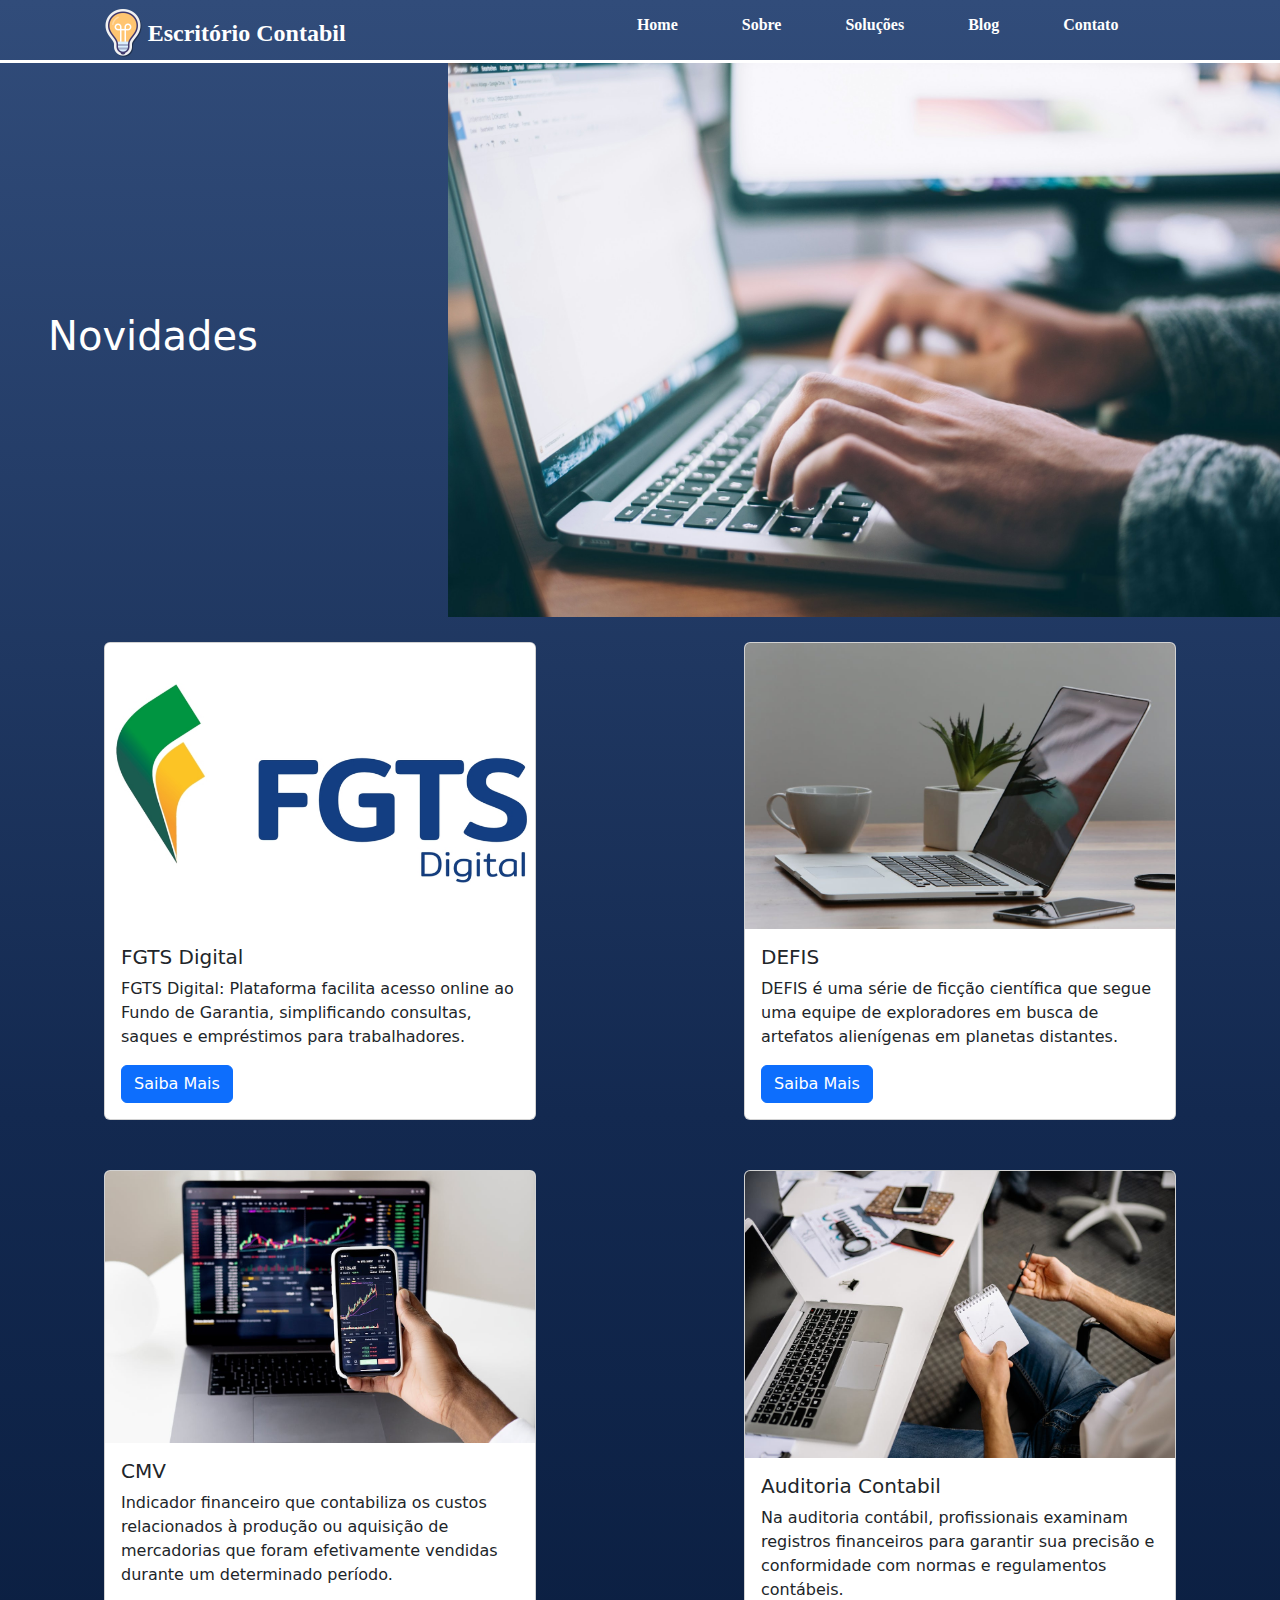
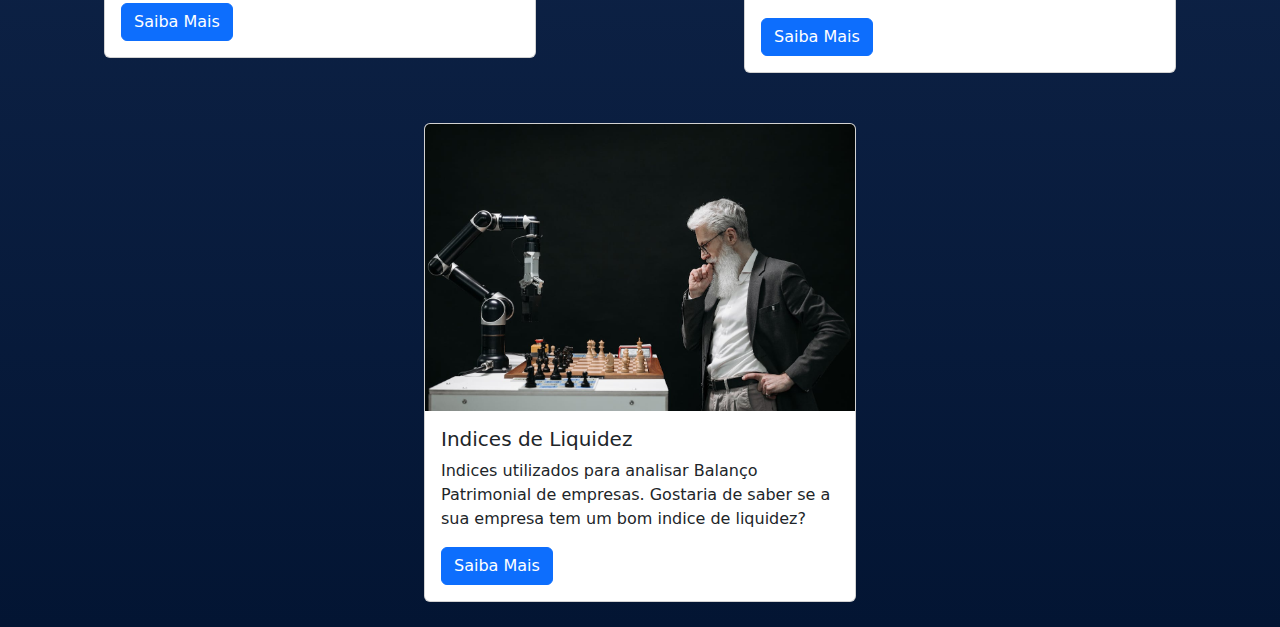
<file: blog.html>
<!DOCTYPE html>
<html lang="pt-br">

<head>
    <meta charset="UTF-8">
    <meta name="viewport" content="width=device-width, initial-scale=1.0">
    <link rel="stylesheet" href="https://cdnjs.cloudflare.com/ajax/libs/font-awesome/6.5.2/css/all.min.css"
        integrity="sha512-SnH5WK+bZxgPHs44uWIX+LLJAJ9/2PkPKZ5QiAj6Ta86w+fsb2TkcmfRyVX3pBnMFcV7oQPJkl9QevSCWr3W6A=="
        crossorigin="anonymous" referrerpolicy="no-referrer" />
    <link href="https://cdn.jsdelivr.net/npm/bootstrap@5.3.3/dist/css/bootstrap.min.css" rel="stylesheet"
        integrity="sha384-QWTKZyjpPEjISv5WaRU9OFeRpok6YctnYmDr5pNlyT2bRjXh0JMhjY6hW+ALEwIH" crossorigin="anonymous">
    <script src="https://cdn.jsdelivr.net/npm/bootstrap@5.3.3/dist/js/bootstrap.bundle.min.js"
        integrity="sha384-YvpcrYf0tY3lHB60NNkmXc5s9fDVZLESaAA55NDzOxhy9GkcIdslK1eN7N6jIeHz"
        crossorigin="anonymous"></script>
    <link rel="stylesheet" href="style_blog.css">
    <title>Blog</title>
</head>

<body>
    <header>
        <div class="navbar">
            <div class="logo">
                <img src="Imagens/icons-ideia-100.png" alt="Logo" class="logo_empresa">

                <a href="#"> Escritório Contabil</a>
            </div>

            <ul class="menu">
                <li class="menu_item"><a href="index.html">Home</a></li>
                <li class="menu_item"><a href="#">Sobre</a></li>
                <li class="menu_item"><a href="#">Soluções</a></li>
                <li class="menu_item"><a href="blog.html">Blog</a></li>
                <li class="menu_item"><a href="#">Contato</a></li>
            </ul>
            <div class="toggle">
                <i class="fa-solid fa-bars"></i>
            </div>

            <div class="dropdown_menu">
                <li class="menu_item"><a href="index.html">Home</a></li>
                <li class="menu_item"><a href="#">Sobre</a></li>
                <li class="menu_item"><a href="#">Soluções</a></li>
                <li class="menu_item"><a href="blog.html">Blog</a></li>
                <li class="menu_item"><a href="#">Contato</a></li>
            </div>
        </div>
    </header>
    <main>
        <div class="img_container">
            <div class="img_text">
                <h1>Novidades</h1>
            </div>
            <div class="img_blog">
                <img src="Imagens/glenn-carstens-large.jpg" alt="">
            </div>
        </div>
        <div class="blog_container">
            <div class="blog_item">
                <div class="card" style="width: 27rem;">
                    <img src="Imagens/FGTS-Digital.png" class="card-img-top" alt="...">
                    <div class="card-body">
                      <h5 class="card-title">FGTS Digital</h5>
                      <p class="card-text">
                        FGTS Digital: Plataforma facilita acesso online ao Fundo de Garantia, simplificando consultas, saques e empréstimos para trabalhadores.</p>
                      <a href="fgts.html" class="btn btn-primary">Saiba Mais</a>
                    </div>
                  </div>
            </div>
            <div class="blog_item">
                <div class="card" style="width: 27rem;">
                    <img src="Imagens/pexels-life-of-pix-.jpg" class="card-img-top" alt="...">
                    <div class="card-body">
                      <h5 class="card-title">DEFIS</h5>
                      <p class="card-text">DEFIS é uma série de ficção científica que segue uma equipe de exploradores em busca de artefatos alienígenas em planetas distantes.</p>
                      <a href="defis.html" class="btn btn-primary">Saiba Mais</a>
                    </div>
                  </div>
            </div>
            <div class="blog_item">
                <div class="card" style="width: 27rem;">
                    <img src="Imagens/pexels-anna-nekrashevich-6802042.jpg" class="card-img-top" alt="...">
                    <div class="card-body">
                      <h5 class="card-title">CMV</h5>
                      <p class="card-text">Indicador financeiro que contabiliza os custos relacionados à produção ou aquisição de mercadorias que foram efetivamente vendidas durante um determinado período. </p>
                      <a href="CMV.html" class="btn btn-primary">Saiba Mais</a>
                    </div>
                  </div>
            </div>
            <div class="blog_item">
                <div class="card" style="width: 27rem;">
                    <img src="Imagens/pexels-yankrukov-7793720.jpg" class="card-img-top" alt="...">
                    <div class="card-body">
                      <h5 class="card-title">Auditoria Contabil</h5>
                      <p class="card-text">Na auditoria contábil, profissionais examinam registros financeiros para garantir sua precisão e conformidade com normas e regulamentos contábeis.</p>
                      <a href="#" class="btn btn-primary">Saiba Mais</a>
                    </div>
                  </div>
            </div>
            <div class="blog_item">
                <div class="card" style="width: 27rem;">
                    <img src="Imagens/pexels-pavel-danilyuk-8438918.jpg" class="card-img-top" alt="...">
                    <div class="card-body">
                      <h5 class="card-title">Indices de Liquidez</h5>
                      <p class="card-text">Indices utilizados para analisar Balanço Patrimonial de empresas. Gostaria de saber se a sua empresa tem um bom indice de liquidez?</p>
                      <a href="indices.html" class="btn btn-primary">Saiba Mais</a>
                    </div>
                  </div>
            </div>
        </div>
    </main>


    <script>
        let toggle_btn = document.querySelector('.toggle')
        let toggle_btn_icon = document.querySelector('.toggle i')
        let dropdown_menu = document.querySelector('.dropdown_menu')

        toggle_btn.onclick = function () {
            dropdown_menu.classList.toggle('open')
            let isOpen = dropdown_menu.classList.contains('open')

            toggle_btn_icon.classList = isOpen
                ? 'fa-solid fa-xmark'
                : 'fa-solid fa-bars'
        }
    </script>
</body>

</html>
</file>
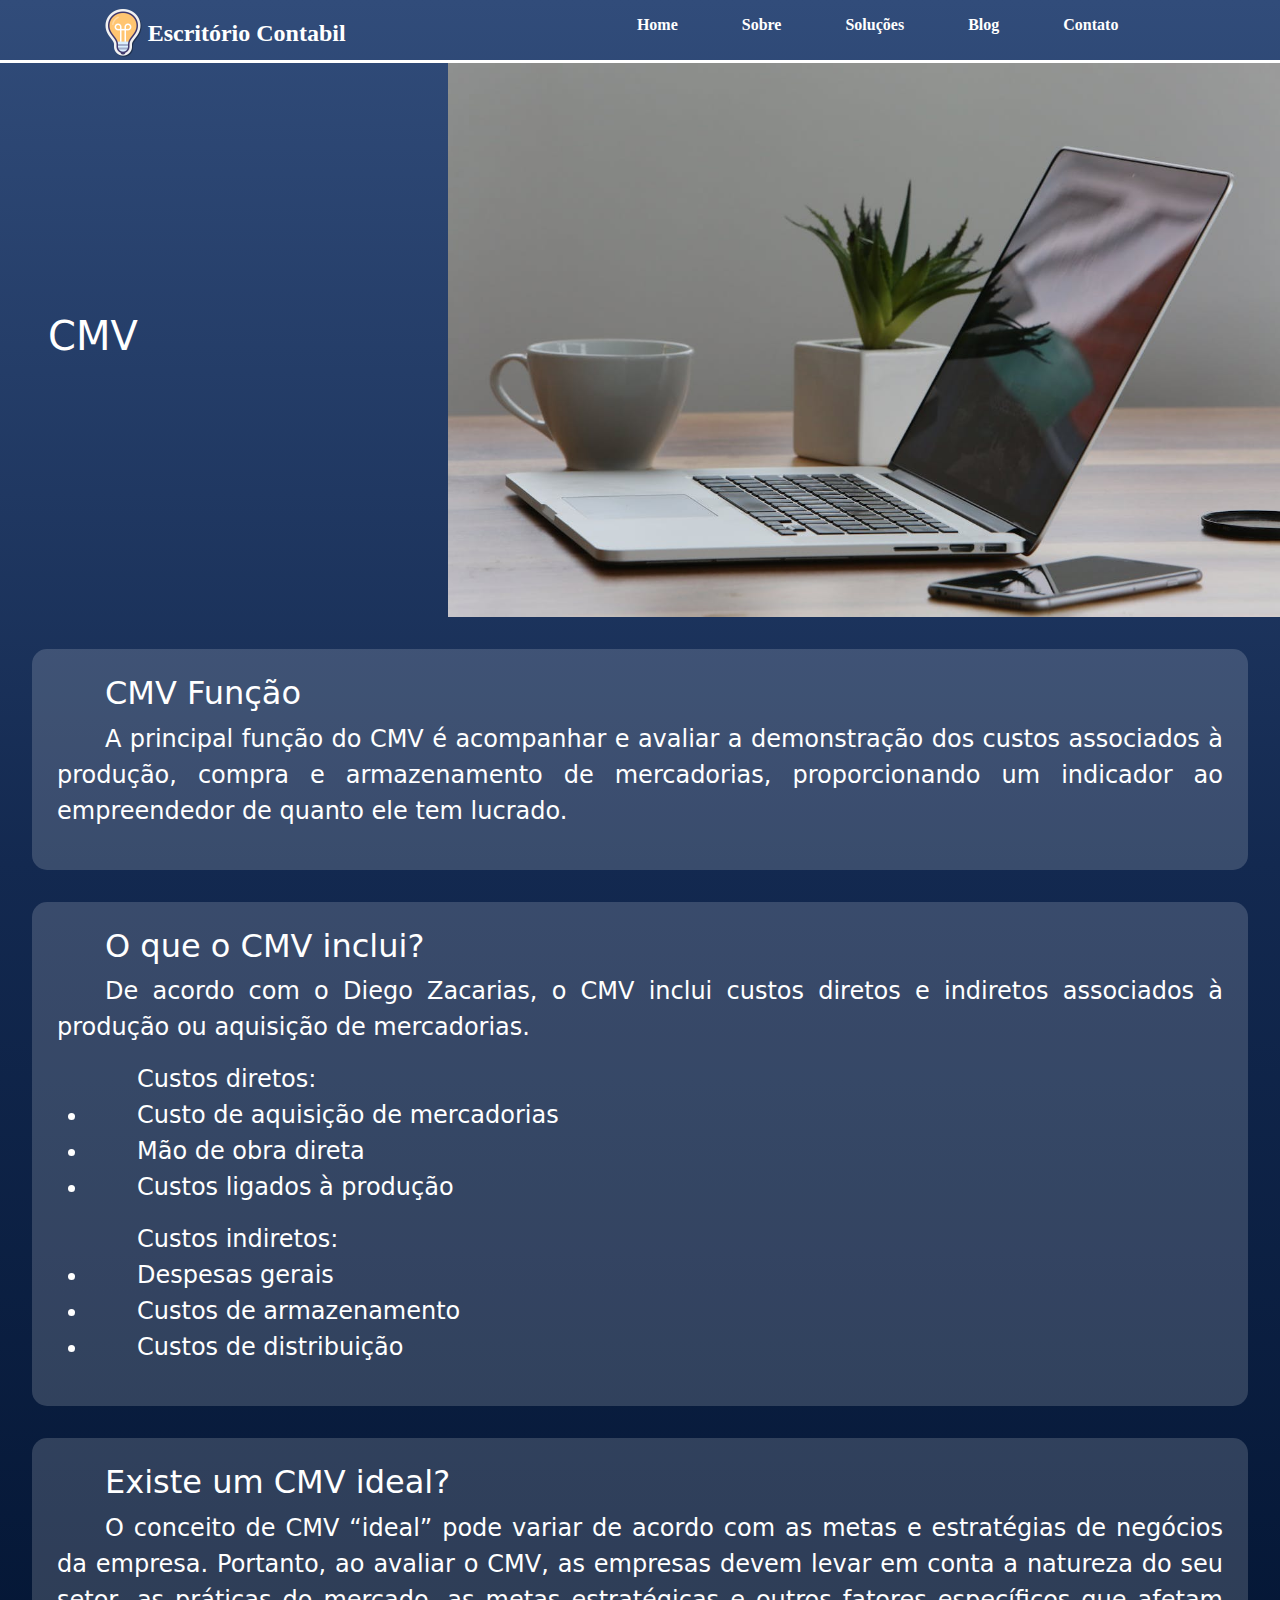
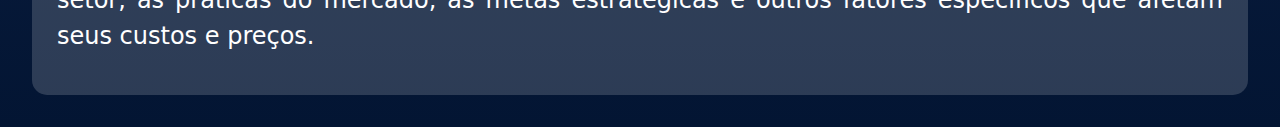
<file: CMV.html>
<!DOCTYPE html>
<html lang="pt-br">

<head>
    <meta charset="UTF-8">
    <meta name="viewport" content="width=device-width, initial-scale=1.0">
    <link rel="stylesheet" href="https://cdnjs.cloudflare.com/ajax/libs/font-awesome/6.5.2/css/all.min.css"
        integrity="sha512-SnH5WK+bZxgPHs44uWIX+LLJAJ9/2PkPKZ5QiAj6Ta86w+fsb2TkcmfRyVX3pBnMFcV7oQPJkl9QevSCWr3W6A=="
        crossorigin="anonymous" referrerpolicy="no-referrer" />
    <link href="https://cdn.jsdelivr.net/npm/bootstrap@5.3.3/dist/css/bootstrap.min.css" rel="stylesheet"
        integrity="sha384-QWTKZyjpPEjISv5WaRU9OFeRpok6YctnYmDr5pNlyT2bRjXh0JMhjY6hW+ALEwIH" crossorigin="anonymous">
    <script src="https://cdn.jsdelivr.net/npm/bootstrap@5.3.3/dist/js/bootstrap.bundle.min.js"
        integrity="sha384-YvpcrYf0tY3lHB60NNkmXc5s9fDVZLESaAA55NDzOxhy9GkcIdslK1eN7N6jIeHz"
        crossorigin="anonymous"></script>
    <link rel="stylesheet" href="style_blog.css">
    <title>CMV</title>
</head>

<body>
    <header>
        <div class="navbar">
            <div class="logo">
                <img src="Imagens/icons-ideia-100.png" alt="Logo" class="logo_empresa">

                <a href="#"> Escritório Contabil</a>
            </div>

            <ul class="menu">
                <li class="menu_item"><a href="index.html">Home</a></li>
                <li class="menu_item"><a href="#">Sobre</a></li>
                <li class="menu_item"><a href="#">Soluções</a></li>
                <li class="menu_item"><a href="blog.html">Blog</a></li>
                <li class="menu_item"><a href="#">Contato</a></li>
            </ul>
            <div class="toggle">
                <i class="fa-solid fa-bars"></i>
            </div>

            <div class="dropdown_menu">
                <li class="menu_item"><a href="#">Home</a></li>
                <li class="menu_item"><a href="#">Sobre</a></li>
                <li class="menu_item"><a href="#">Soluções</a></li>
                <li class="menu_item"><a href="#">Blog</a></li>
                <li class="menu_item"><a href="#">Contato</a></li>
            </div>
        </div>
    </header>
    <main>
        <div class="img_container">
            <div class="img_text">
                <h1>CMV </h1>
            </div>
            <div class="img_blog">
                <img src="Imagens/pexels-life-of-pix-.jpg" alt="">
            </div>
        </div>
        <div class="container_conteudo">
            <div>
                <h2>CMV Função</h2>
                <p>A principal função do CMV é acompanhar e avaliar a demonstração dos custos associados à produção,
                    compra e armazenamento de mercadorias, proporcionando um indicador ao empreendedor de quanto ele tem
                    lucrado. </p>
            </div>
            <div>
                <h2>O que o CMV inclui?</h2>
                <p>De acordo com o Diego Zacarias, o CMV inclui custos diretos e indiretos associados à produção ou aquisição de mercadorias.</p>

                <ul>Custos diretos:
                    <li>Custo de aquisição de mercadorias</li>
                    <li>Mão de obra direta</li>
                    <li>Custos ligados à produção</li>
                </ul>
                <ul>Custos indiretos:
                    <li>Despesas gerais</li>
                    <li>Custos de armazenamento</li>
                    <li>Custos de distribuição</li>
                </ul>
                
            </div>
            <div>
                <h2>Existe um CMV ideal?</h2>
                <p>O conceito de CMV “ideal” pode variar de acordo com as metas e estratégias de negócios da empresa. Portanto, ao avaliar o CMV, as empresas devem levar em conta a natureza do seu setor, as práticas do mercado, as metas estratégicas e outros fatores específicos que afetam seus custos e preços.</p>
            </div>
        </div>
    </main>


    <script>
        let toggle_btn = document.querySelector('.toggle')
        let toggle_btn_icon = document.querySelector('.toggle i')
        let dropdown_menu = document.querySelector('.dropdown_menu')

        toggle_btn.onclick = function () {
            dropdown_menu.classList.toggle('open')
            let isOpen = dropdown_menu.classList.contains('open')

            toggle_btn_icon.classList = isOpen
                ? 'fa-solid fa-xmark'
                : 'fa-solid fa-bars'
        }
    </script>
</body>

</html>
</file>
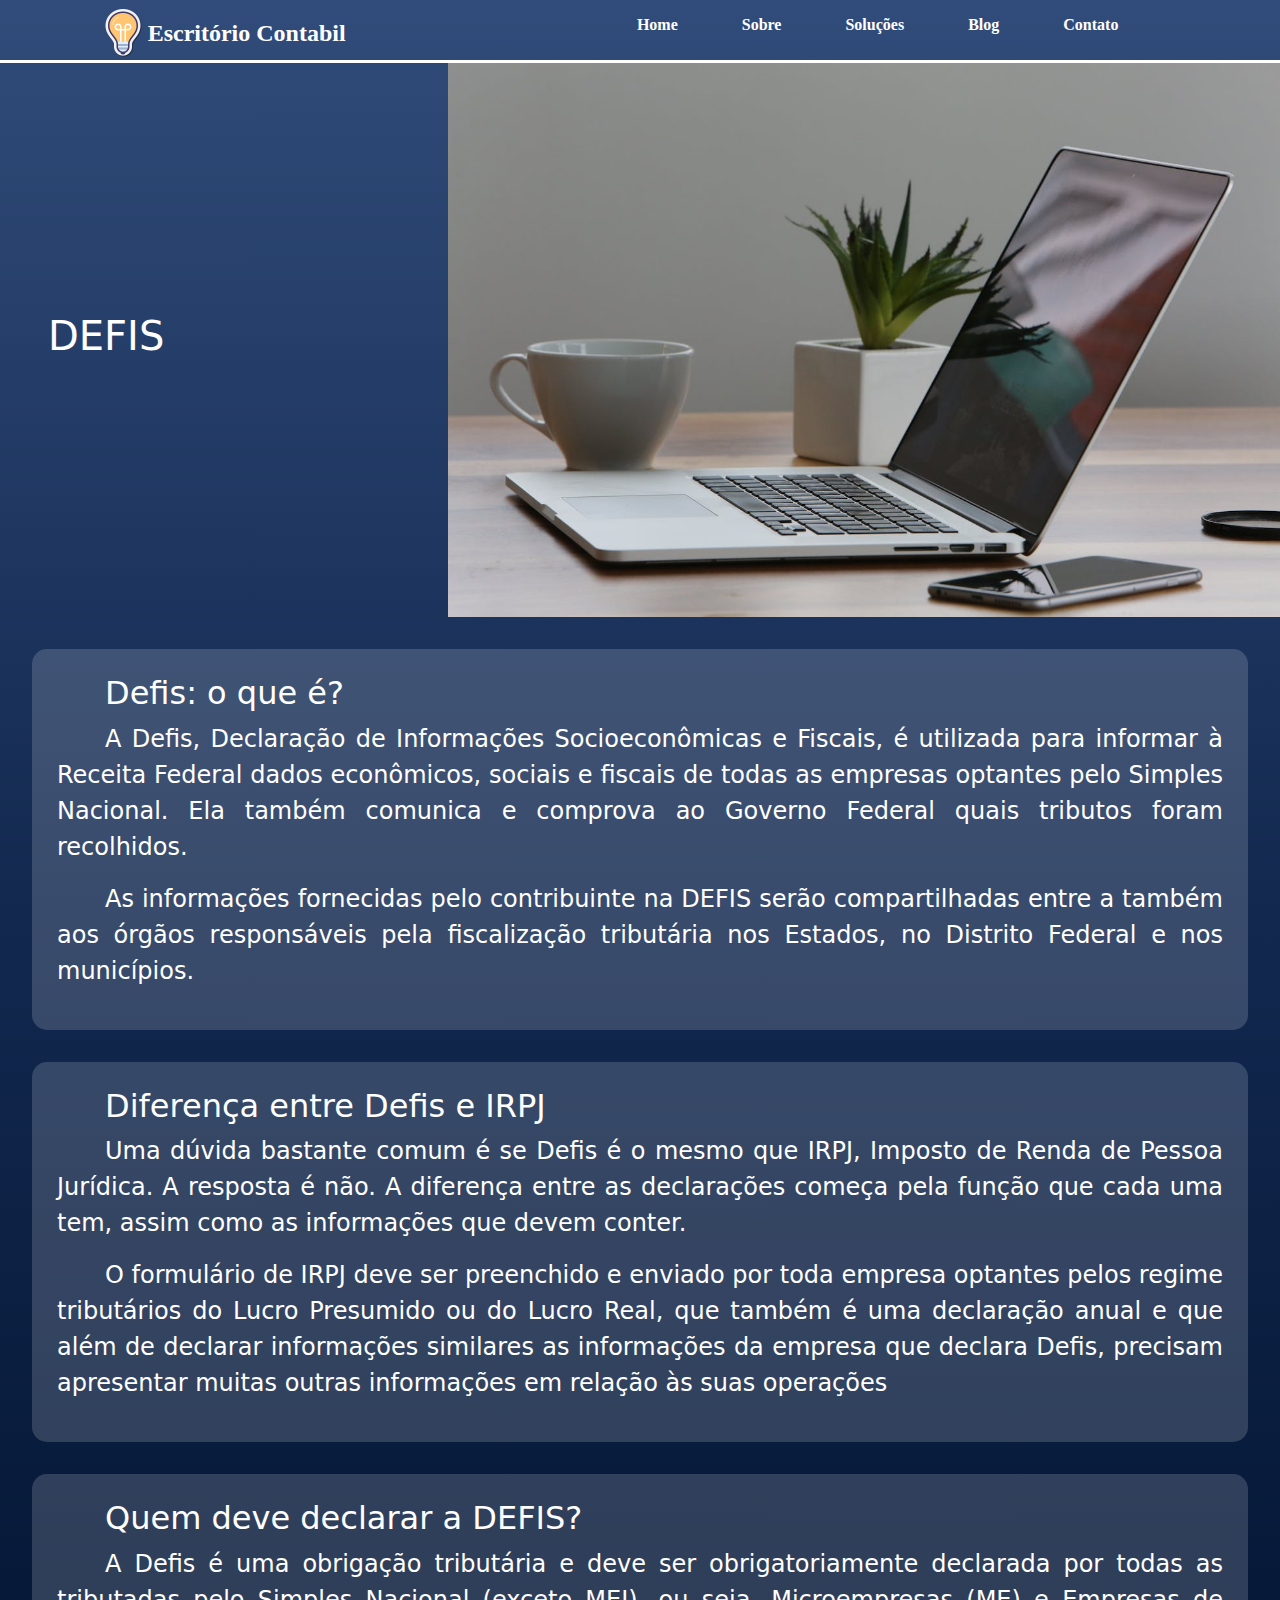
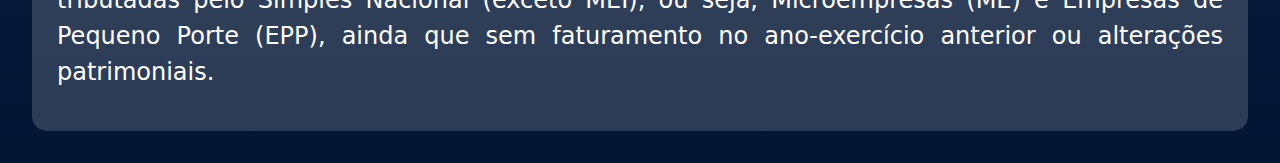
<file: defis.html>
<!DOCTYPE html>
<html lang="pt-br">

<head>
    <meta charset="UTF-8">
    <meta name="viewport" content="width=device-width, initial-scale=1.0">
    <link rel="stylesheet" href="https://cdnjs.cloudflare.com/ajax/libs/font-awesome/6.5.2/css/all.min.css"
        integrity="sha512-SnH5WK+bZxgPHs44uWIX+LLJAJ9/2PkPKZ5QiAj6Ta86w+fsb2TkcmfRyVX3pBnMFcV7oQPJkl9QevSCWr3W6A=="
        crossorigin="anonymous" referrerpolicy="no-referrer" />
    <link href="https://cdn.jsdelivr.net/npm/bootstrap@5.3.3/dist/css/bootstrap.min.css" rel="stylesheet"
        integrity="sha384-QWTKZyjpPEjISv5WaRU9OFeRpok6YctnYmDr5pNlyT2bRjXh0JMhjY6hW+ALEwIH" crossorigin="anonymous">
    <script src="https://cdn.jsdelivr.net/npm/bootstrap@5.3.3/dist/js/bootstrap.bundle.min.js"
        integrity="sha384-YvpcrYf0tY3lHB60NNkmXc5s9fDVZLESaAA55NDzOxhy9GkcIdslK1eN7N6jIeHz"
        crossorigin="anonymous"></script>
    <link rel="stylesheet" href="style_blog.css">
    <title>DEFIS</title>
</head>

<body>
    <header>
        <div class="navbar">
            <div class="logo">
                <img src="Imagens/icons-ideia-100.png" alt="Logo" class="logo_empresa">

                <a href="#"> Escritório Contabil</a>
            </div>

            <ul class="menu">
                <li class="menu_item"><a href="index.html">Home</a></li>
                <li class="menu_item"><a href="#">Sobre</a></li>
                <li class="menu_item"><a href="#">Soluções</a></li>
                <li class="menu_item"><a href="blog.html">Blog</a></li>
                <li class="menu_item"><a href="#">Contato</a></li>
            </ul>
            <div class="toggle">
                <i class="fa-solid fa-bars"></i>
            </div>

            <div class="dropdown_menu">
                <li class="menu_item"><a href="#">Home</a></li>
                <li class="menu_item"><a href="#">Sobre</a></li>
                <li class="menu_item"><a href="#">Soluções</a></li>
                <li class="menu_item"><a href="#">Blog</a></li>
                <li class="menu_item"><a href="#">Contato</a></li>
            </div>
        </div>
    </header>
    <main>
        <div class="img_container">
            <div class="img_text">
                <h1>DEFIS </h1>
            </div>
            <div class="img_blog">
                <img src="Imagens/pexels-life-of-pix-.jpg" alt="">
            </div>
        </div>
        <div class="container_conteudo">
            <div>
                <h2> Defis: o que é? </h2>
                <p> A Defis, Declaração de Informações Socioeconômicas e Fiscais, é utilizada para informar à Receita
                    Federal dados econômicos, sociais e fiscais de todas as empresas optantes pelo Simples Nacional. Ela
                    também comunica e comprova ao Governo Federal quais tributos foram recolhidos. </p>
                <p> As informações fornecidas pelo contribuinte na DEFIS serão compartilhadas entre a também aos órgãos
                    responsáveis pela fiscalização tributária nos Estados, no Distrito Federal e nos municípios. </p>
            </div>
            <div>
                <h2> Diferença entre Defis e IRPJ </h2>
                <p> Uma dúvida bastante comum é se Defis é o mesmo que IRPJ, Imposto de Renda de Pessoa Jurídica. A
                    resposta
                    é não. A diferença entre as declarações começa pela função que cada uma tem, assim como as
                    informações
                    que devem conter.</p>
                <p> O formulário de IRPJ deve ser preenchido e enviado por toda empresa optantes pelos regime
                    tributários do
                    Lucro Presumido ou do Lucro Real, que também é uma declaração anual e que além de declarar
                    informações
                    similares as informações da empresa que declara Defis, precisam apresentar muitas outras informações
                    em
                    relação às suas operações </p>
            </div>
            <div>
                <h2>Quem deve declarar a DEFIS?</h2>
                <p> A Defis é uma obrigação tributária e deve ser obrigatoriamente declarada por todas as tributadas
                    pelo
                    Simples Nacional (exceto MEI), ou seja, Microempresas (ME) e Empresas de Pequeno Porte (EPP), ainda
                    que
                    sem faturamento no ano-exercício anterior ou alterações patrimoniais.</p>
            </div>
        </div>
    </main>


    <script>
        let toggle_btn = document.querySelector('.toggle')
        let toggle_btn_icon = document.querySelector('.toggle i')
        let dropdown_menu = document.querySelector('.dropdown_menu')

        toggle_btn.onclick = function () {
            dropdown_menu.classList.toggle('open')
            let isOpen = dropdown_menu.classList.contains('open')

            toggle_btn_icon.classList = isOpen
                ? 'fa-solid fa-xmark'
                : 'fa-solid fa-bars'
        }
    </script>
</body>

</html>
</file>
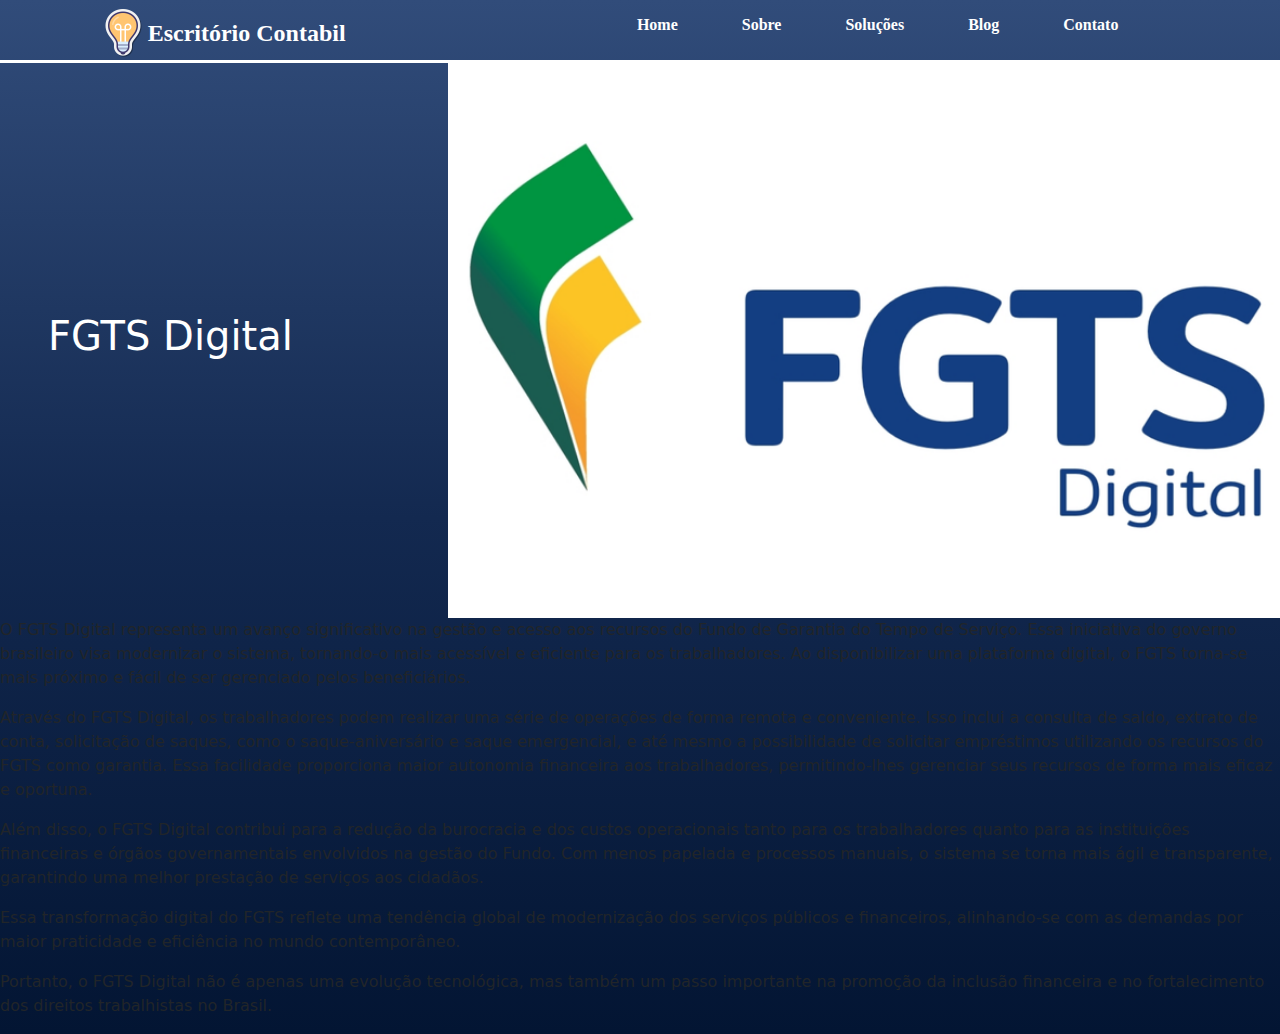
<file: fgts.html>
<!DOCTYPE html>
<html lang="pt-br">

<head>
    <meta charset="UTF-8">
    <meta name="viewport" content="width=device-width, initial-scale=1.0">
    <link rel="stylesheet" href="https://cdnjs.cloudflare.com/ajax/libs/font-awesome/6.5.2/css/all.min.css"
        integrity="sha512-SnH5WK+bZxgPHs44uWIX+LLJAJ9/2PkPKZ5QiAj6Ta86w+fsb2TkcmfRyVX3pBnMFcV7oQPJkl9QevSCWr3W6A=="
        crossorigin="anonymous" referrerpolicy="no-referrer" />
    <link href="https://cdn.jsdelivr.net/npm/bootstrap@5.3.3/dist/css/bootstrap.min.css" rel="stylesheet"
        integrity="sha384-QWTKZyjpPEjISv5WaRU9OFeRpok6YctnYmDr5pNlyT2bRjXh0JMhjY6hW+ALEwIH" crossorigin="anonymous">
    <script src="https://cdn.jsdelivr.net/npm/bootstrap@5.3.3/dist/js/bootstrap.bundle.min.js"
        integrity="sha384-YvpcrYf0tY3lHB60NNkmXc5s9fDVZLESaAA55NDzOxhy9GkcIdslK1eN7N6jIeHz"
        crossorigin="anonymous"></script>
    <link rel="stylesheet" href="style_blog.css">
    <title>FGTS Digital</title>
</head>

<body>
    <header>
        <div class="navbar">
            <div class="logo">
                <img src="Imagens/icons-ideia-100.png" alt="Logo" class="logo_empresa">

                <a href="#"> Escritório Contabil</a>
            </div>

            <ul class="menu">
                <li class="menu_item"><a href="index.html">Home</a></li>
                <li class="menu_item"><a href="#">Sobre</a></li>
                <li class="menu_item"><a href="#">Soluções</a></li>
                <li class="menu_item"><a href="blog.html">Blog</a></li>
                <li class="menu_item"><a href="#">Contato</a></li>
            </ul>
            <div class="toggle">
                <i class="fa-solid fa-bars"></i>
            </div>

            <div class="dropdown_menu">
                <li class="menu_item"><a href="#">Home</a></li>
                <li class="menu_item"><a href="#">Sobre</a></li>
                <li class="menu_item"><a href="#">Soluções</a></li>
                <li class="menu_item"><a href="#">Blog</a></li>
                <li class="menu_item"><a href="#">Contato</a></li>
            </div>
        </div>
    </header>
    <main>
        <div class="img_container">
            <div class="img_text">
                <h1>FGTS Digital</h1>
            </div>
            <div class="img_blog">
                <img src="Imagens/FGTS-Digital.png" alt="">
            </div>
        </div>
        <div class="container_conteudo">

            <p>O FGTS Digital representa um avanço significativo na gestão e acesso aos recursos do Fundo de Garantia do Tempo de Serviço. Essa iniciativa do governo brasileiro visa modernizar o sistema, tornando-o mais acessível e eficiente para os trabalhadores. Ao disponibilizar uma plataforma digital, o FGTS torna-se mais próximo e fácil de ser gerenciado pelos beneficiários.
            </p>
            
            <p>Através do FGTS Digital, os trabalhadores podem realizar uma série de operações de forma remota e conveniente. Isso inclui a consulta de saldo, extrato de conta, solicitação de saques, como o saque-aniversário e saque emergencial, e até mesmo a possibilidade de solicitar empréstimos utilizando os recursos do FGTS como garantia. Essa facilidade proporciona maior autonomia financeira aos trabalhadores, permitindo-lhes gerenciar seus recursos de forma mais eficaz e oportuna.
            </p>
            <p>Além disso, o FGTS Digital contribui para a redução da burocracia e dos custos operacionais tanto para os trabalhadores quanto para as instituições financeiras e órgãos governamentais envolvidos na gestão do Fundo. Com menos papelada e processos manuais, o sistema se torna mais ágil e transparente, garantindo uma melhor prestação de serviços aos cidadãos.
            </p>
            <p>Essa transformação digital do FGTS reflete uma tendência global de modernização dos serviços públicos e financeiros, alinhando-se com as demandas por maior praticidade e eficiência no mundo contemporâneo.
            </p>
            <p>Portanto, o FGTS Digital não é apenas uma evolução tecnológica, mas também um passo importante na promoção da inclusão financeira e no fortalecimento dos direitos trabalhistas no Brasil. 
            </p>
        </div>
    </main>


    <script>
        let toggle_btn = document.querySelector('.toggle')
        let toggle_btn_icon = document.querySelector('.toggle i')
        let dropdown_menu = document.querySelector('.dropdown_menu')

        toggle_btn.onclick = function () {
            dropdown_menu.classList.toggle('open')
            let isOpen = dropdown_menu.classList.contains('open')

            toggle_btn_icon.classList = isOpen
                ? 'fa-solid fa-xmark'
                : 'fa-solid fa-bars'
        }
    </script>
</body>

</html>
</file>
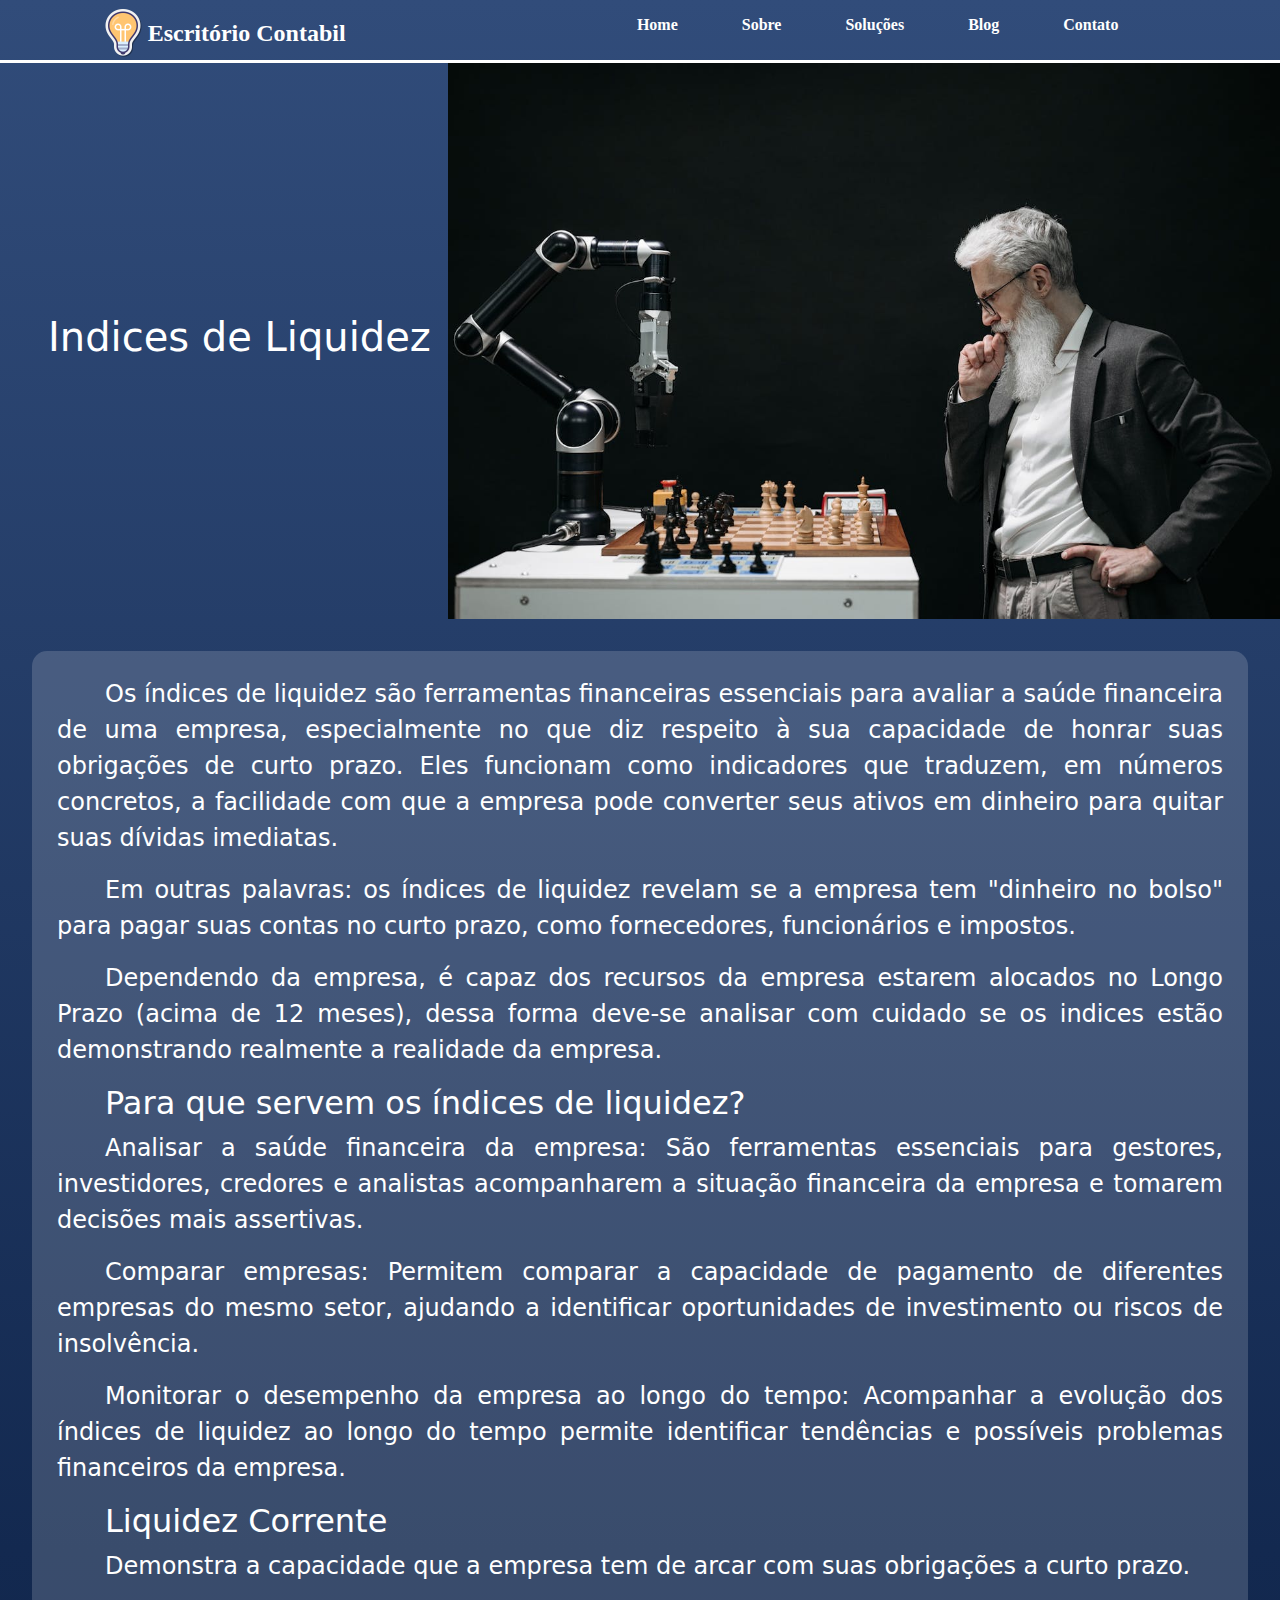
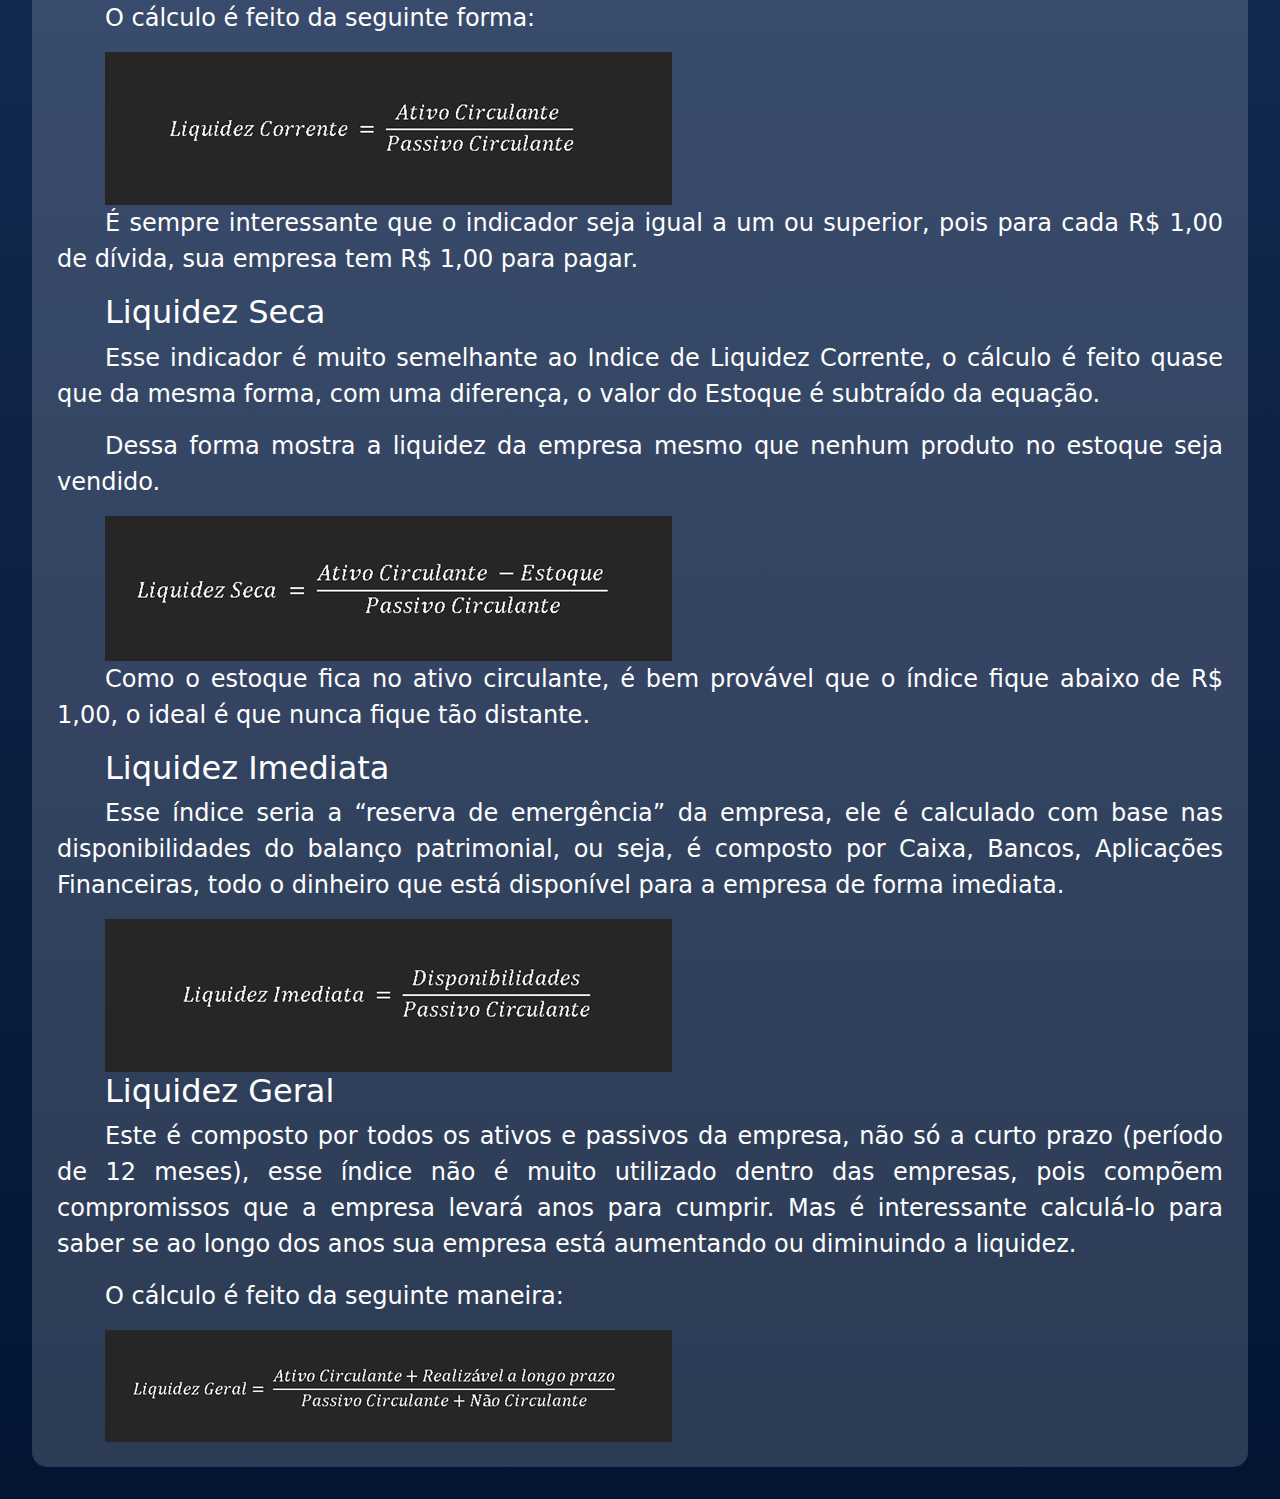
<file: indices.html>
<!DOCTYPE html>
<html lang="pt-br">

<head>
    <meta charset="UTF-8">
    <meta name="viewport" content="width=device-width, initial-scale=1.0">
    <link rel="stylesheet" href="https://cdnjs.cloudflare.com/ajax/libs/font-awesome/6.5.2/css/all.min.css"
        integrity="sha512-SnH5WK+bZxgPHs44uWIX+LLJAJ9/2PkPKZ5QiAj6Ta86w+fsb2TkcmfRyVX3pBnMFcV7oQPJkl9QevSCWr3W6A=="
        crossorigin="anonymous" referrerpolicy="no-referrer" />
    <link href="https://cdn.jsdelivr.net/npm/bootstrap@5.3.3/dist/css/bootstrap.min.css" rel="stylesheet"
        integrity="sha384-QWTKZyjpPEjISv5WaRU9OFeRpok6YctnYmDr5pNlyT2bRjXh0JMhjY6hW+ALEwIH" crossorigin="anonymous">
    <script src="https://cdn.jsdelivr.net/npm/bootstrap@5.3.3/dist/js/bootstrap.bundle.min.js"
        integrity="sha384-YvpcrYf0tY3lHB60NNkmXc5s9fDVZLESaAA55NDzOxhy9GkcIdslK1eN7N6jIeHz"
        crossorigin="anonymous"></script>
    <link rel="stylesheet" href="style_blog.css">
    <title>FGTS Digital</title>
</head>

<body>
    <header>
        <div class="navbar">
            <div class="logo">
                <img src="Imagens/icons-ideia-100.png" alt="Logo" class="logo_empresa">

                <a href="#"> Escritório Contabil</a>
            </div>

            <ul class="menu">
                <li class="menu_item"><a href="index.html">Home</a></li>
                <li class="menu_item"><a href="#">Sobre</a></li>
                <li class="menu_item"><a href="#">Soluções</a></li>
                <li class="menu_item"><a href="blog.html">Blog</a></li>
                <li class="menu_item"><a href="#">Contato</a></li>
            </ul>
            <div class="toggle">
                <i class="fa-solid fa-bars"></i>
            </div>

            <div class="dropdown_menu">
                <li class="menu_item"><a href="#">Home</a></li>
                <li class="menu_item"><a href="#">Sobre</a></li>
                <li class="menu_item"><a href="#">Soluções</a></li>
                <li class="menu_item"><a href="#">Blog</a></li>
                <li class="menu_item"><a href="#">Contato</a></li>
            </div>
        </div>
    </header>
    <main>
        <div class="img_container">
            <div class="img_text">
                <h1>Indices de Liquidez</h1>
            </div>
            <div class="img_blog">
                <img src="Imagens/pexels-pavel-danilyuk-8438918.jpg" alt="">
            </div>
        </div>
        <div class="container_conteudo">
            <div>
                <p>Os índices de liquidez são ferramentas financeiras essenciais para avaliar a saúde financeira de uma empresa, especialmente no que diz respeito à sua capacidade de honrar suas obrigações de curto prazo. Eles funcionam como indicadores que traduzem, em números concretos, a facilidade com que a empresa pode converter seus ativos em dinheiro para quitar suas dívidas imediatas.</p>
                <p>Em outras palavras: os índices de liquidez revelam se a empresa tem "dinheiro no bolso" para pagar suas contas no curto prazo, como fornecedores, funcionários e impostos.</p>
                <p>Dependendo da empresa, é capaz dos recursos da empresa estarem alocados no Longo Prazo (acima de 12 meses), dessa forma deve-se analisar com cuidado se os indices estão demonstrando realmente a realidade da empresa.</p>

                <h2>Para que servem os índices de liquidez?</h2>

                <p>Analisar  a saúde financeira da empresa: São ferramentas essenciais para gestores, investidores, credores e analistas acompanharem a situação financeira da empresa e tomarem decisões mais assertivas.</p>
                <p>Comparar empresas: Permitem comparar a capacidade de pagamento de diferentes empresas do mesmo setor, ajudando a identificar oportunidades de investimento ou riscos de insolvência.</p>
                <p>Monitorar o desempenho da empresa ao longo do tempo: Acompanhar a evolução dos índices de liquidez ao longo do tempo permite identificar tendências e possíveis problemas financeiros da empresa.</p>
                <h2>Liquidez Corrente</h2>
                <p>Demonstra a capacidade que a empresa tem de arcar com suas obrigações a curto prazo.</p>
                <p>O cálculo é feito da seguinte forma:</p>
                <div class="img_calc">
                    <img src="Imagens/liquidez-corrente.png" alt="">
                </div>
                <p>É sempre interessante que o indicador seja igual a um ou superior, pois para cada R$ 1,00 de dívida, sua empresa tem R$ 1,00 para pagar.</p>
                <h2>Liquidez Seca</h2>
                <p>Esse indicador é muito semelhante ao Indice de Liquidez Corrente, o cálculo é feito quase que da mesma forma, com uma diferença, o valor do Estoque é subtraído da equação.</p>
                <p>Dessa forma mostra a liquidez da empresa mesmo que nenhum produto no estoque seja vendido.</p>
                <div class="img_calc">
                    <img src="Imagens/liquidez-seca.png" alt="">
                </div>
                <p>Como o estoque fica no ativo circulante, é bem provável que o índice fique abaixo de R$ 1,00, o ideal é que nunca fique tão distante.</p>
                <h2>Liquidez Imediata</h2>
                <p>Esse índice seria a “reserva de emergência” da empresa, ele é calculado com base nas disponibilidades do balanço patrimonial, ou seja, é composto por Caixa, Bancos, Aplicações Financeiras, todo o dinheiro que está disponível para a empresa de forma imediata.</p>
                <div class="img_calc">
                    <img src="Imagens/liquidez-imediata.png" alt="">

                </div>
                <h2>Liquidez Geral</h2>
                <p>Este é composto por todos os ativos e passivos da empresa, não só a curto prazo (período de 12 meses), esse índice não é muito utilizado dentro das empresas, pois compõem compromissos que a empresa levará anos para cumprir. Mas é interessante calculá-lo para saber se ao longo dos anos sua empresa está aumentando ou diminuindo a liquidez.</p>
                <p>O cálculo é feito da seguinte maneira:</p>
                <div class="img_calc">
                    <img src="Imagens/liquidez-geral.png" alt="">
                </div>

            </div>
        </div>
    </main>


    <script>
        let toggle_btn = document.querySelector('.toggle')
        let toggle_btn_icon = document.querySelector('.toggle i')
        let dropdown_menu = document.querySelector('.dropdown_menu')

        toggle_btn.onclick = function () {
            dropdown_menu.classList.toggle('open')
            let isOpen = dropdown_menu.classList.contains('open')

            toggle_btn_icon.classList = isOpen
                ? 'fa-solid fa-xmark'
                : 'fa-solid fa-bars'
        }
    </script>
</body>

</html>
</file>
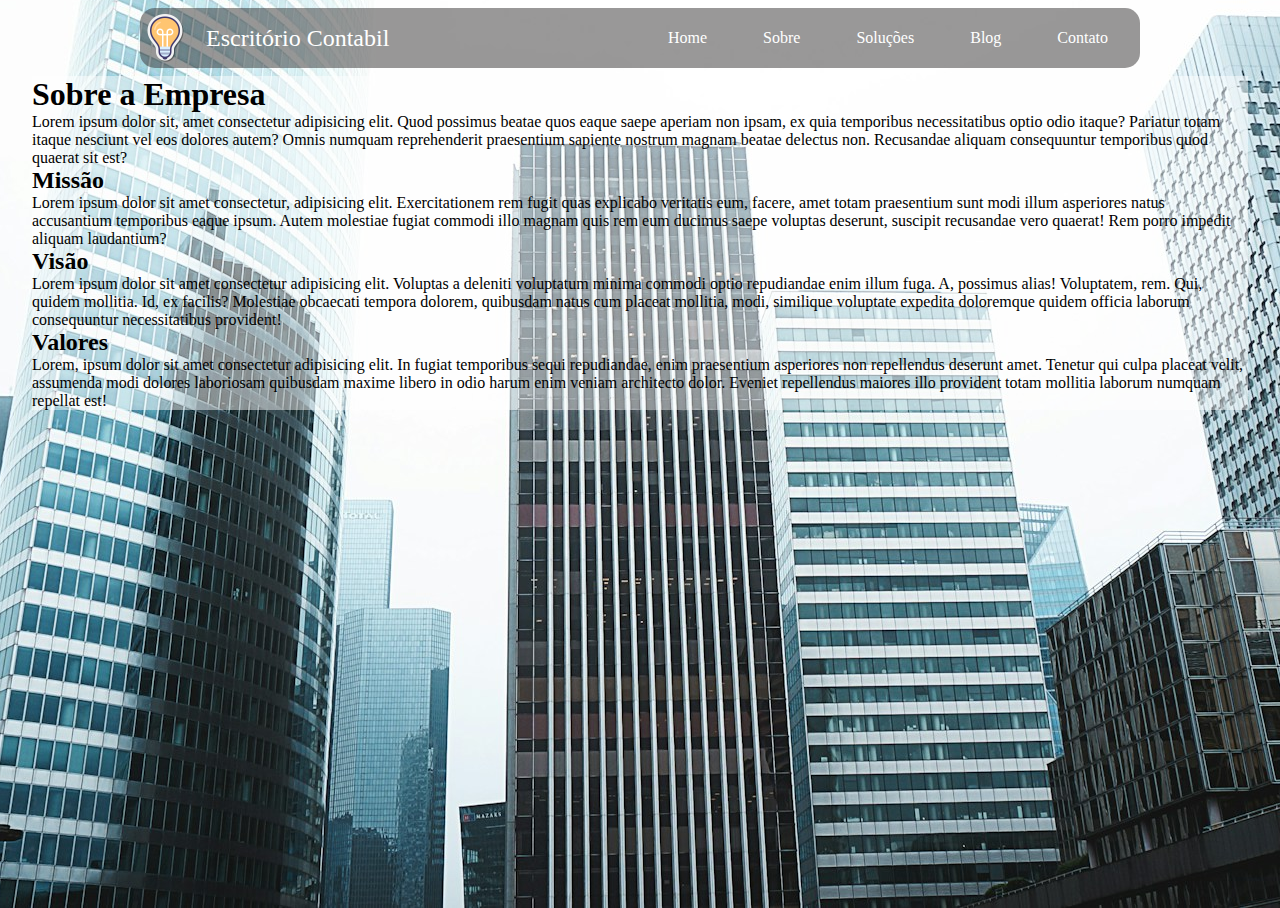
<file: sobre.html>
<!DOCTYPE html>
<html lang="pt-br">

<head>
    <meta charset="UTF-8">
    <meta name="viewport" content="width=device-width, initial-scale=1.0">
    <link rel="stylesheet" href="https://cdnjs.cloudflare.com/ajax/libs/font-awesome/6.5.2/css/all.min.css"
        integrity="sha512-SnH5WK+bZxgPHs44uWIX+LLJAJ9/2PkPKZ5QiAj6Ta86w+fsb2TkcmfRyVX3pBnMFcV7oQPJkl9QevSCWr3W6A=="
        crossorigin="anonymous" referrerpolicy="no-referrer" />
    <link rel="stylesheet" href="style.css">
    <link rel="shortcut icon" href="Imagens/icon.png" type="image/x-icon">
    <title>Site Contábil</title>
</head>

<body>
    <header>
        <div class="navbar">
            <div class="logo">
                <img src="Imagens/icons-ideia-100.png" alt="Logo" class="logo_empresa">

                <a href="#"> Escritório Contabil</a>
            </div>
            <ul class="menu">
                <li class="menu_item"><a href="index.html">Home</a></li>
                <li class="menu_item"><a href="#">Sobre</a></li>
                <li class="menu_item"><a href="#">Soluções</a></li>
                <li class="menu_item"><a href="blog.html">Blog</a></li>
                <li class="menu_item"><a href="#">Contato</a></li>
            </ul>
            <div class="toggle">
                <i class="fa-solid fa-bars"></i>
            </div>

            <div class="dropdown_menu">
                <li class="menu_item"><a href="#">Home</a></li>
                <li class="menu_item"><a href="#">Sobre</a></li>
                <li class="menu_item"><a href="#">Soluções</a></li>
                <li class="menu_item"><a href="#">Blog</a></li>
                <li class="menu_item"><a href="#">Contato</a></li>
            </div>
        </div>
    </header>
    <main>
        <div class="container_sobre">
            <div>
                <h1>Sobre a Empresa</h1>
                <p>Lorem ipsum dolor sit, amet consectetur adipisicing elit. Quod possimus beatae quos eaque saepe
                    aperiam non ipsam, ex quia temporibus necessitatibus optio odio itaque? Pariatur totam itaque
                    nesciunt vel eos dolores autem? Omnis numquam reprehenderit praesentium sapiente nostrum magnam
                    beatae delectus non. Recusandae aliquam consequuntur temporibus quod quaerat sit est?</p>
            </div>
            <div>
                <h2>Missão</h2>
                <p>Lorem ipsum dolor sit amet consectetur, adipisicing elit. Exercitationem rem fugit quas explicabo
                    veritatis eum, facere, amet totam praesentium sunt modi illum asperiores natus accusantium
                    temporibus eaque ipsum. Autem molestiae fugiat commodi illo magnam quis rem eum ducimus saepe
                    voluptas deserunt, suscipit recusandae vero quaerat! Rem porro impedit aliquam laudantium?</p>
                <h2>Visão</h2>
                <p>Lorem ipsum dolor sit amet consectetur adipisicing elit. Voluptas a deleniti voluptatum minima
                    commodi optio repudiandae enim illum fuga. A, possimus alias! Voluptatem, rem. Qui, quidem mollitia.
                    Id, ex facilis? Molestiae obcaecati tempora dolorem, quibusdam natus cum placeat mollitia, modi,
                    similique voluptate expedita doloremque quidem officia laborum consequuntur necessitatibus
                    provident!</p>
                <h2>Valores</h2>
                <p>Lorem, ipsum dolor sit amet consectetur adipisicing elit. In fugiat temporibus sequi repudiandae,
                    enim praesentium asperiores non repellendus deserunt amet. Tenetur qui culpa placeat velit,
                    assumenda modi dolores laboriosam quibusdam maxime libero in odio harum enim veniam architecto
                    dolor. Eveniet repellendus maiores illo provident totam mollitia laborum numquam repellat est!</p>
            </div>
        </div>
    </main>

    <script>
        let toggle_btn = document.querySelector('.toggle')
        let toggle_btn_icon = document.querySelector('.toggle i')
        let dropdown_menu = document.querySelector('.dropdown_menu')

        toggle_btn.onclick = function () {
            dropdown_menu.classList.toggle('open')
            let isOpen = dropdown_menu.classList.contains('open')

            toggle_btn_icon.classList = isOpen
                ? 'fa-solid fa-xmark'
                : 'fa-solid fa-bars'
        }
    </script>

</body>

</html>
</file>
<file: style_blog.css>
* {
    margin: 0;
    padding: 0;
    @font-face {
        font-family: Gatha;
        src: url('ZTGatha-SemiBold.otf')format('opentype');
    }
}
body {
    background-image: linear-gradient(to bottom, #314C7A, #132950,#031533);
}

.menu {
    list-style: none;
}

a {
    font-family: Gatha;
    text-decoration: none;
    font-size: 1rem;
    color: white;
}

header {
    position: relative;
    border-bottom: solid 3px white;
}

.logo {
    display: flex;
    align-items: center;
}

.navbar .logo a {
    font-size: 1.5rem;
    font-size: bold;
}

.logo_empresa {
    width: 50px;
    height: 50px;
}

.navbar {
    width: 100vw;
    height: 60px;
    display: flex;
    justify-content: space-around;
    /* background-color: rgb(3, 102, 168); */
    /* background-image: linear-gradient(to bottom,  #031533,#132950,#314C7A); */
    font-weight: bold;
    gap: 2rem;
}

.menu {
    display: flex;
    padding: 0 2rem;
    align-items: center;

}
.menu_item {
    padding: 0px 2rem;
}

.menu_item > a:hover {
    color: black;
    background-color: white;
    padding: 5px;
    border-radius: 10px;
}
.toggle {
    display: none;
    color: white;
    margin-top: 20px;
    padding: 0px 1rem;
}

/*Dropdown*/
.dropdown_menu {
    display: none;
    position: absolute;
    right: 2rem;
    top: 60px;
    height: 0px;
    width: 200px;
    border-radius: 15px;
    background-color: rgb(3, 102, 168);
    margin-top: 3px;
}

.dropdown_menu.open {
    height: 240px;
}
.dropdown_menu li {
    padding: 0.7rem;
    display: flex;
    align-items: center;
    justify-content: center;
}

.img_container {
    display: flex;
    justify-content: flex-end;
}
.img_text {
    display: flex;
    align-items: center;
    width: 25rem;
    color: white;
}
.img_blog > img{
    width: 65vw;
}


.blog_container {
    /* background-color: rgb(3, 102, 168); */
    /* background-image: linear-gradient(to bottom, #314C7A, #132950,#031533); */
    height: auto;
}

.blog_container {
    display: flex;
    justify-content: space-between;
    flex-wrap: wrap;
    min-width: 350px;

}
.blog_item {
    margin: 25px auto; /*Cards ficaram responsivos*/

}
.card {
    width: 20rem;

}

/*Paginas*/

.container_conteudo > h2 {
    padding: 4rem;
    color: white;
}
.container_conteudo > div {
    font-size: 1.5rem;
    color: white;
    padding: 25px;
    margin: 2rem;
    text-indent: 3rem;
    text-align: justify;
    background-color: rgba(255, 255, 255, 0.164);
    border-radius: 15px;
}
.container_conteudo > ul > li {
    list-style-type: square;
}


/*Responsivo*/


@media (max-width: 681px) {
    .blog_container {
        grid-template-columns: 100%;
    }
}

@media (max-width: 768px) {
    .navbar .menu {
        display: none;
    }    
    .navbar .toggle {
        display: block;
    }
    .dropdown_menu {
        display: block;
    }
}
</file>
<file: style.css>
* {
    margin: 0;
    padding: 0;
    @font-face {
        font-family: Gatha;
        src: url('ZTGatha-SemiBold.otf')format('opentype');
    }
}

body {
    height: 100vh;
    background-image: url(Imagens/all-bong-mid.jpg);
    background-color: white;
    background-size: center;
    background-position: center bottom;

}

li {
    list-style: none;
}

a {
    font-family: Gatha;
    text-decoration: none;
    font-size: 1rem;
    color: white;
}

.logo_empresa {
    width: 50px;
    height: 50px;
}

header {
    position: relative;
    padding: 0 2rem;
}

.logo {
    display: flex;
    align-items: center;
    gap: 1rem;
}

.navbar {
    width: 100%;
    height: 60px;
    max-width: 1000px;
    margin: 8px auto;
    display: flex;
    align-items: center;
    justify-content: space-between;
    background-color: rgba(46, 43, 43, 0.486);
    border-radius: 15px;
}

.navbar .logo a {
    font-size: 1.5rem;
    font-size: bold;
}

.navbar .menu {
    display: flex;
    gap: 3.5rem;
    padding: 0 2rem;
}

.toggle {
    display: none;
    margin-right: 2em;
}

.menu_item > a:hover {
    color: black;
    background-color: white;
    padding: 5px;
    border-radius: 10px;
}
.container_sobre {
    background-color: rgba(255, 255, 255, 0.473);
    margin: 0px 2rem;
}

/*Dropdown*/
.dropdown_menu {
    display: none;
    position: absolute;
    right: 2rem;
    top: 60px;
    height: 0px;
    width: 300px;
    background-color: rgba(46, 43, 43, 0.486);
    backdrop-filter: blur(15px);
    border-radius: 15px;
    overflow: hidden;
    margin-top: 3px;
}

.dropdown_menu.open {
    height: 240px;
}
.dropdown_menu li {
    padding: 0.7rem;
    display: flex;
    align-items: center;
    justify-content: center;
}

/*Responsivo*/

@media (max-width: 768px) {
    .navbar .menu {
        display: none;
    }    
    .navbar .toggle {
        display: block;
    }
    .dropdown_menu {
        display: block;
    }
}
</file>
